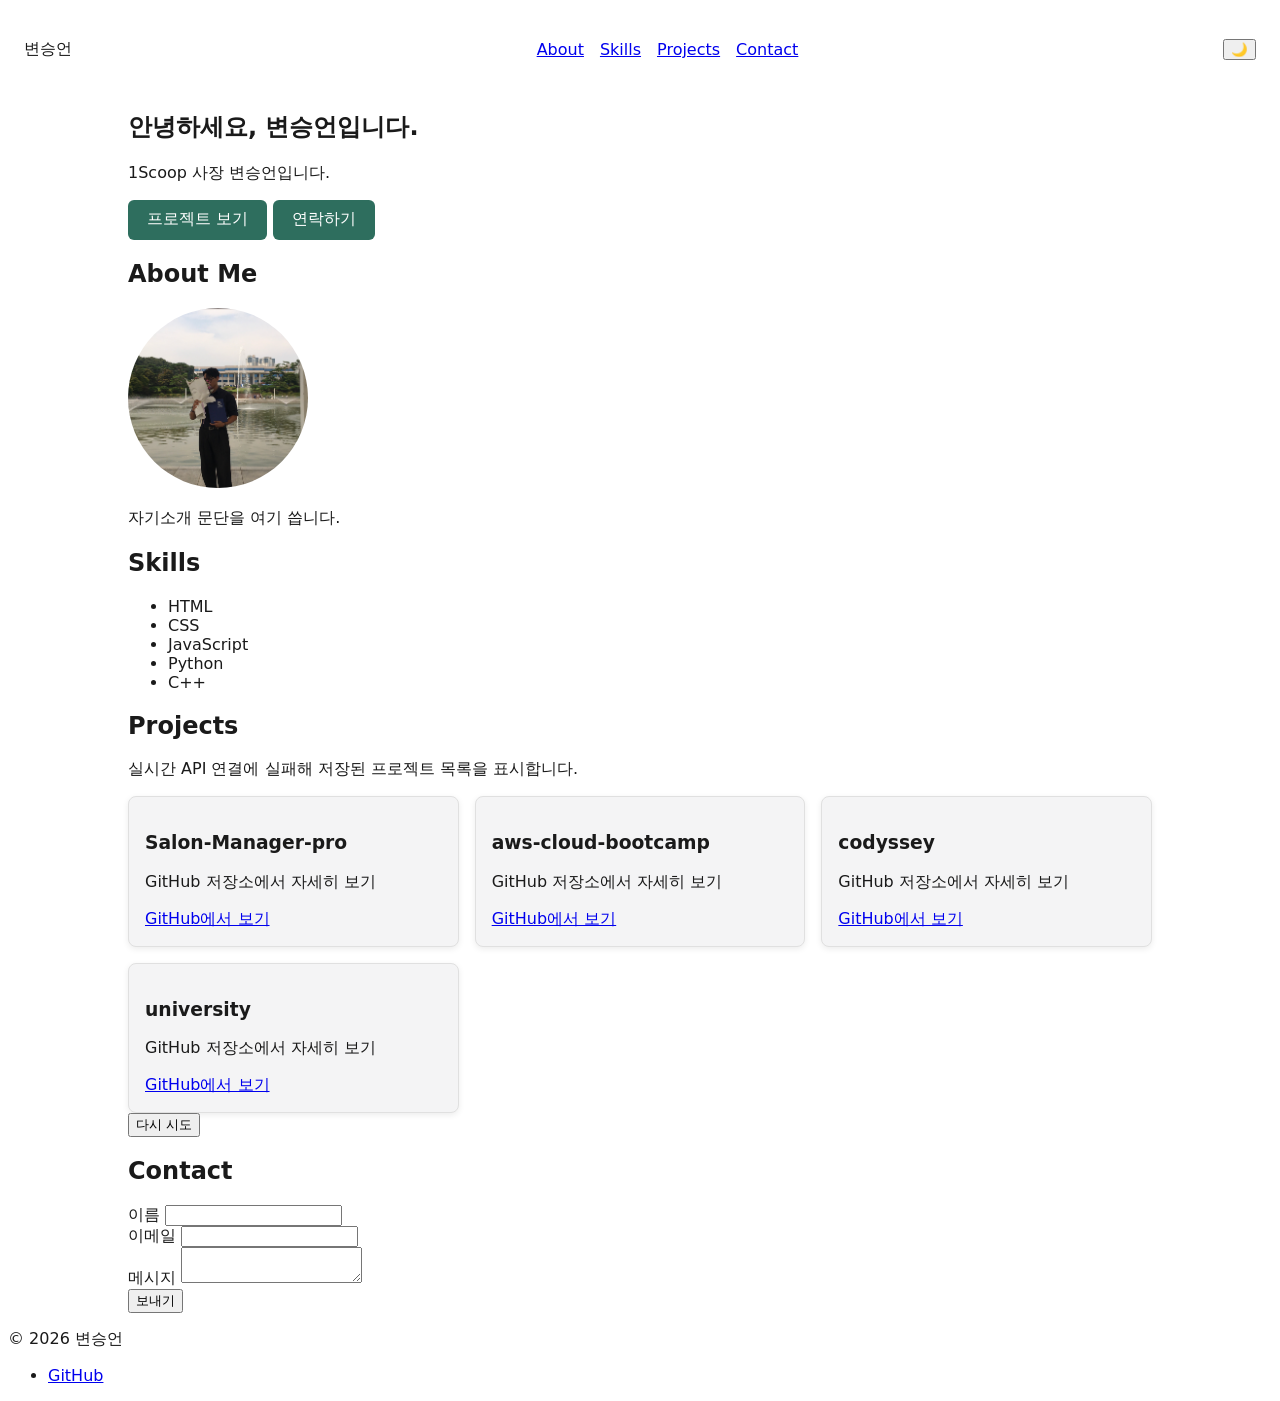
<file: B1-1 나를 소개하는 웹페이지 처음부터 만들기/index.html>
<!DOCTYPE html>
<html lang="ko">
<head>
    <meta charset="UTF-8">
    <meta name="viewport" content="width=device-width, initial-scale=1.0">
    <title>변승언의 포트폴리오</title>
    <link rel="stylesheet" href="css/style.css">
    <script defer src="js/main.js"></script>
</head>
<body>
    <header>
        <nav>
            <span class="logo">변승언</span>
            <ul class="nav-menu">
                <li><a href="#about">About</a></li>
                <li><a href="#skills">Skills</a></li>
                <li><a href="#projects">Projects</a></li>
                <li><a href="#contact">Contact</a></li>
            </ul>
            <button class="dark-mode-btn" aria-label="다크모드 전환">🌙</button>
            <button class="hamburger" aria-label="메뉴 열기">☰</button>
        </nav>
    </header>

    <main>
        <section id="hero">
            <h1>안녕하세요, 변승언입니다.</h1>
            <p>1Scoop 사장 변승언입니다.</p>
            <a href="#projects" class="btn">프로젝트 보기</a>
            <a href="#contact" class="btn">연락하기</a>
        </section>

        <section id="about">
            <h2>About Me</h2>
            <img src="images/profile.jpg" alt="변승언의 프로필 사진">
            <p>자기소개 문단을 여기 씁니다.</p>
        </section>

        <section id="skills">
            <h2>Skills</h2>
            <ul class="skills-list">
                <li>HTML</li>
                <li>CSS</li>
                <li>JavaScript</li>
                <li>Python</li>
                <li>C++</li>
            </ul>
        </section>

        <section id="projects">
            <h2>Projects</h2>
            <p id="projects-status" role="status">로딩 중...</p>
            <div class="projects-grid" id="projects-list"></div>
            <button id="projects-retry" type="button" hidden>다시 시도</button>
        </section>

        <section id="contact">
            <h2>Contact</h2>
            <form id="contact-form" novalidate>
                <div class="form-group">
                    <label for="name">이름</label>
                    <input type="text" id="name" name="name">
                    <span class="error" id="name-error"></span>
                </div>
                <div class="form-group">
                    <label for="email">이메일</label>
                    <input type="email" id="email" name="email">
                    <span class="error" id="email-error"></span>
                </div>
                <div class="form-group">
                    <label for="message">메시지</label>
                    <textarea id="message" name="message"></textarea>
                    <span class="error" id="message-error"></span>
                </div>
                <button type="submit">보내기</button>
                <p id="form-success" role="status"></p>
            </form>
        </section>
    </main>

    <footer>
        <p>&copy; 2026 변승언</p>
        <ul class="social-links">
            <li><a href="https://github.com/1st0Groom">GitHub</a></li>
        </ul>
    </footer>

    <button
        class="scroll-top-btn"
        type="button"
        aria-label="페이지 맨 위로 이동"
    >
        ↑
    </button>
</body>
</html>
</file>
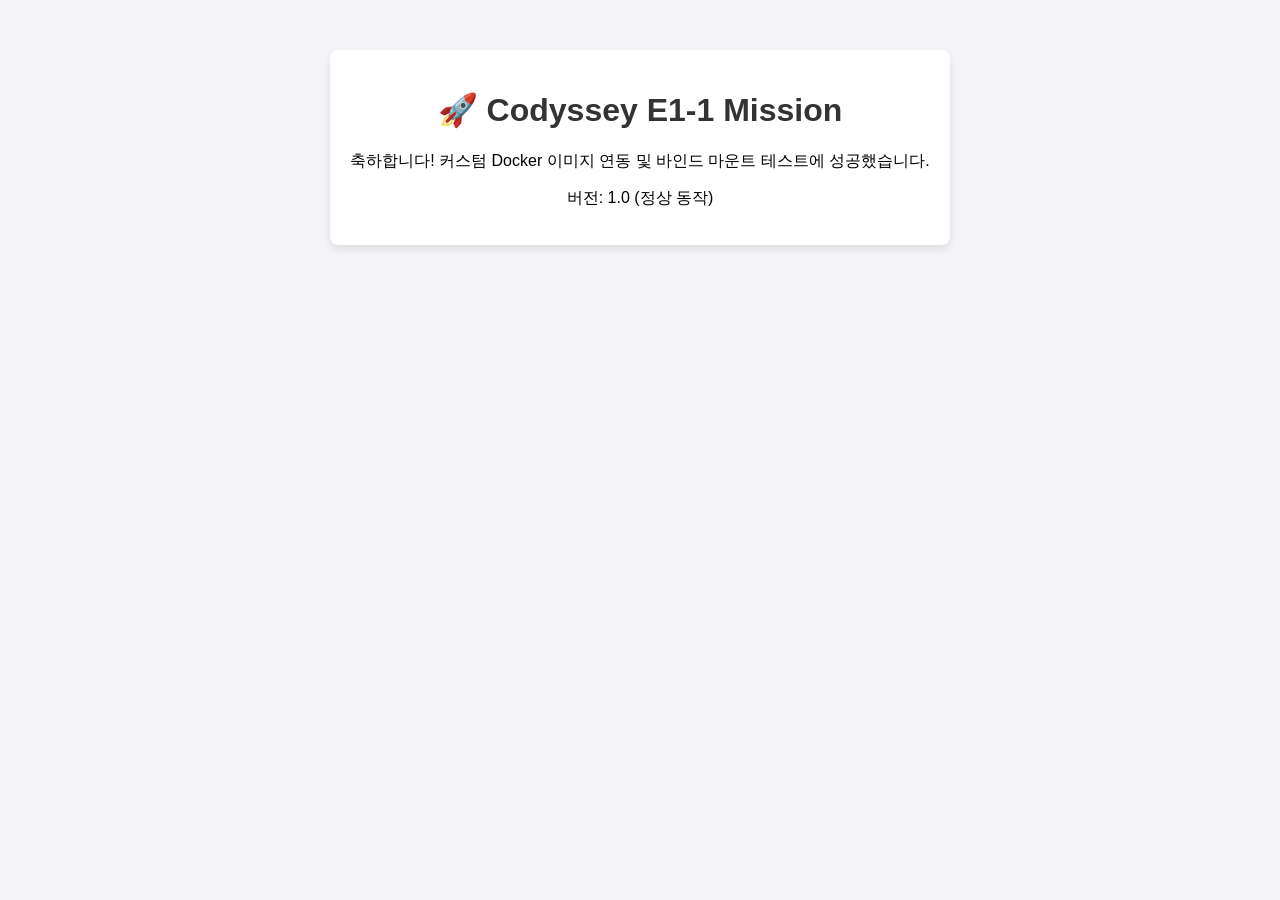
<file: E1-1/src/index.html>
<!DOCTYPE html>
<html lang="ko">
<head>
    <meta charset="UTF-8">
    <meta name="viewport" content="width=device-width, initial-scale=1.0">
    <title>E1-1 Mission - Custom Docker Web</title>
    <style>
        body { font-family: 'Arial', sans-serif; text-align: center; margin-top: 50px; background-color: #f4f4f9;}
        h1 { color: #333; }
        .box { display: inline-block; padding: 20px; background-color: white; border-radius: 8px; box-shadow: 0 4px 8px rgba(0,0,0,0.1); }
    </style>
</head>
<body>
    <div class="box">
        <h1>🚀 Codyssey E1-1 Mission</h1>
        <p>축하합니다! 커스텀 Docker 이미지 연동 및 바인드 마운트 테스트에 성공했습니다.</p>
        <p>버전: 1.0 (정상 동작)</p>
    </div>
</body>
</html>
</file>
<file: B1-1 나를 소개하는 웹페이지 처음부터 만들기/css/style.css>
/* 기본모드 색깔 */
:root {
  --bg: #ffffff;
  --text: #1a1a1a;
  --text-soft: #6b6b6b;
  --primary: #2e6e5e;
  --card-bg: #f4f4f5;
  --border: #e0e0e0;
  --font-base: system-ui, sans-serif;
  --space-sm: 0.5rem;
  --space-md: 1rem;
  --space-lg: 2rem;
}

/* 다크모드 색깔*/
[data-theme="dark"] {
  --bg: #121212;
  --text: #eaeaea;
  --text-soft: #a0a0a0;
  --card-bg: #1e1e1e;
  --border: #333333;
}

body {
  background: var(--bg);
  color: var(--text);
  font-family: var(--font-base);
}

#about img {
    width: 180px;
    aspect-ratio: 1;
    object-fit: cover;
    border-radius: 50%;
}

nav {
    display : flex;
    justify-content : space-between;
    align-items : center;
    padding : var(--space-md);
}

.nav-menu {
    display : flex;         
    gap: var(--space-md);
    list-style : none;
}

.projects-grid {
    display: grid;
    grid-template-columns: repeat(auto-fit, minmax(280px, 1fr));
    gap: var(--space-md);
}

/* 모바일 기본: 메뉴 숨기고 햄버거만 보이게 */
.nav-menu {
    display: none;
}

.hamburger {
    display : block;
}

.dark-mode-btn{
    display: block;
}

/* 태블릿 이상 (768px~) */
@media (min-width: 768px) {
    .nav-menu {
        display: flex;
    }

    .hamburger {
        display: none;
    }
}

/* 데스크톱 (1024px~) */
@media (min-width: 1024px) {
  main {
    max-width: 1024px;
    margin: 0 auto;
  }
}

.btn {
    display: inline-block;
    padding: 0.6rem 1.2rem;
    background-color: var(--primary);
    color: white;
    text-decoration: none;
    border-radius: 6px;
    transition: transform 0.2s ease, opacity 0.2s ease;
}

.btn:hover {
    transform: translateY(-2px);
    opacity: 0.9;
}

.projects-grid > * {
    background: var(--card-bg);
    border: 1px solid var(--border);
    border-radius: 8px;
    padding: var(--space-md);
    box-shadow: 0 2px 6px rgba(0, 0, 0, 0.08);
    transition: box-shadow 0.2s ease;
}

.projects-grid > *:hover {
    box-shadow: 0 4px 12px rgba(0, 0, 0, 0.15);
}

/* active 클래스가 붙으면 세로로 펼쳐서 보여줘라 */
.nav-menu.active{
    display: flex;
    flex-direction: column;
    position:absolute;
    top: 100%;
    left: 0;
    right: 0;
    background: var(--bg);
    padding: var(--space-md);
}

.scroll-top-btn{
    display:none;
    position: fixed;
    right: 1rem;
    bottom: 1rem;
    padding: 0.6rem 0.8rem;
}

.scroll-top-btn.visible{
    display:block;
}

nav.scrolled {
    background: var(--card-bg);
    box-shadow: 0 2px 8px rgba(0, 0, 0, 0.1);
}

.reveal {
    opacity: 0;
    transform: translateY(24px);
    transition: opacity 0.6s ease, transform 0.6s ease;
}

.reveal.show {
    opacity: 1;
    transform: translateY(0);
}

@media (prefers-reduced-motion: reduce) {
    .reveal {
        opacity: 1;
        transform: none;
        transition: none;
    }
}
</file>
